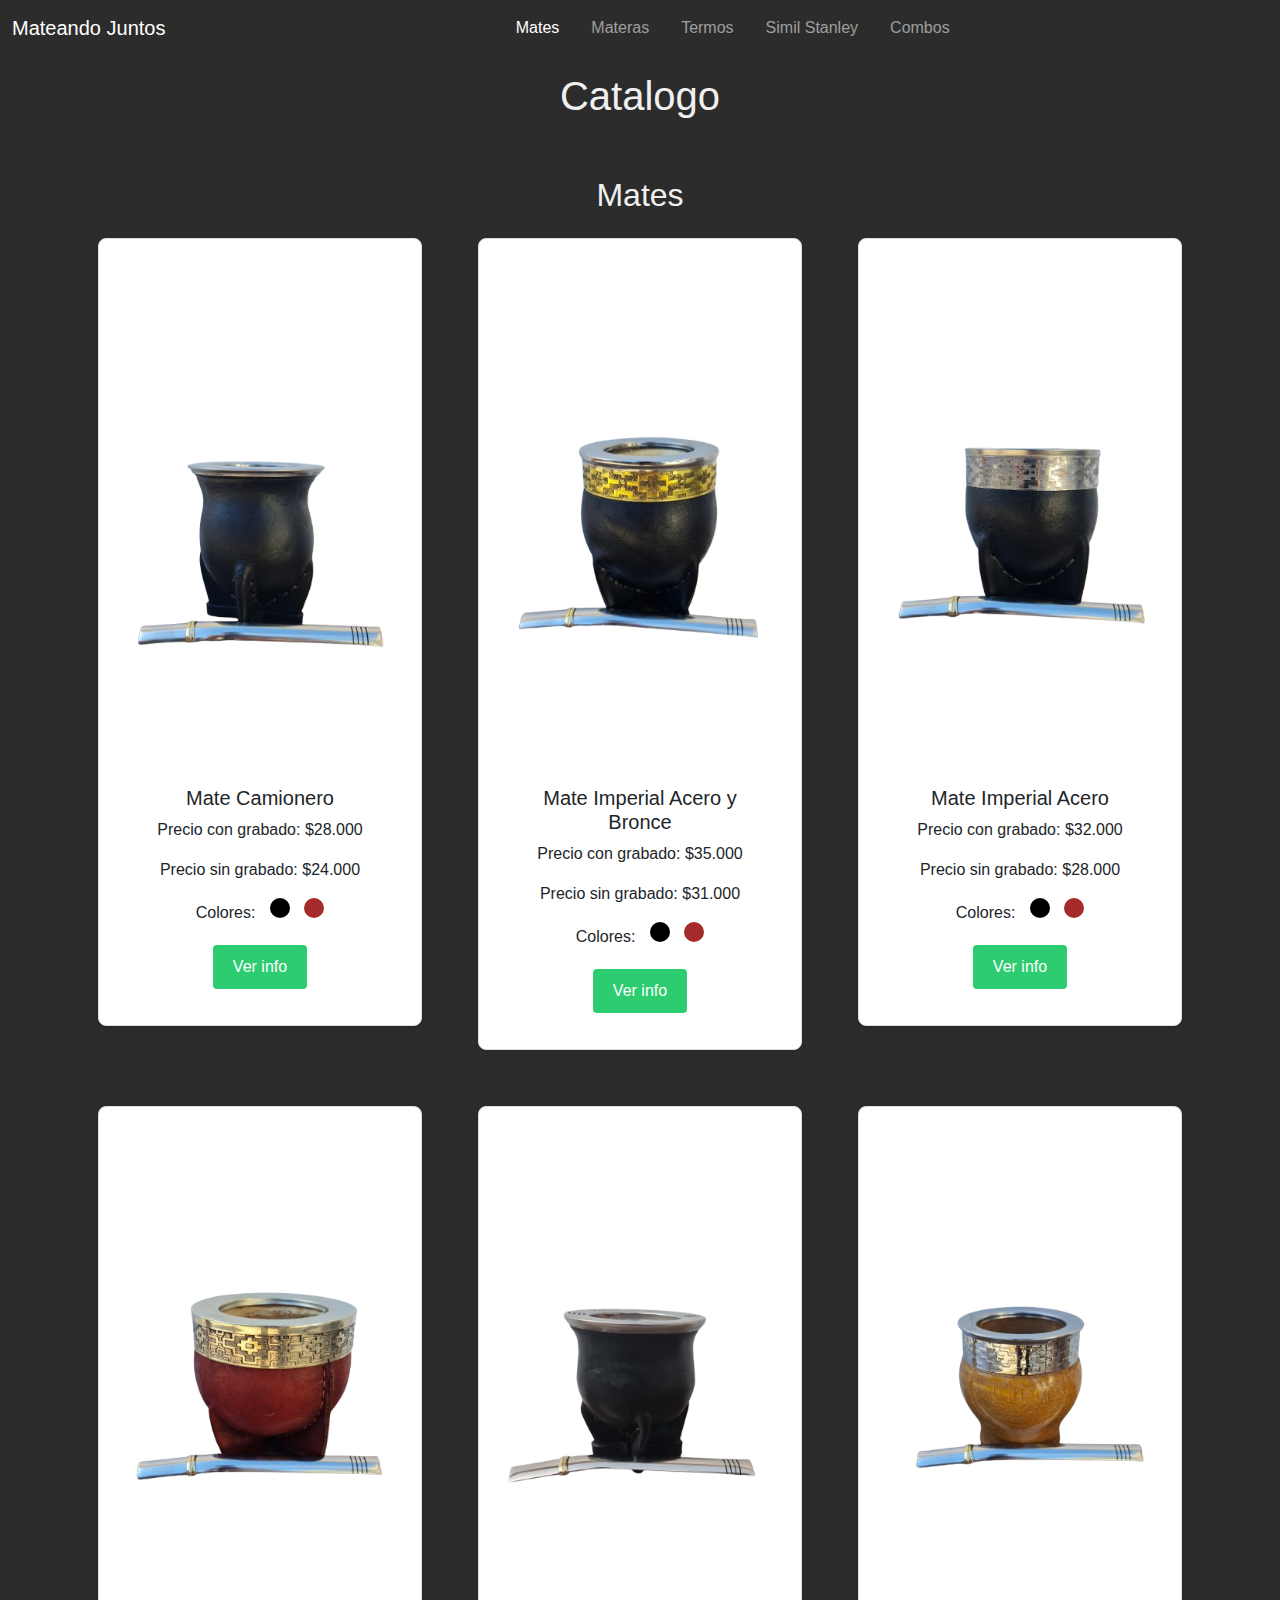
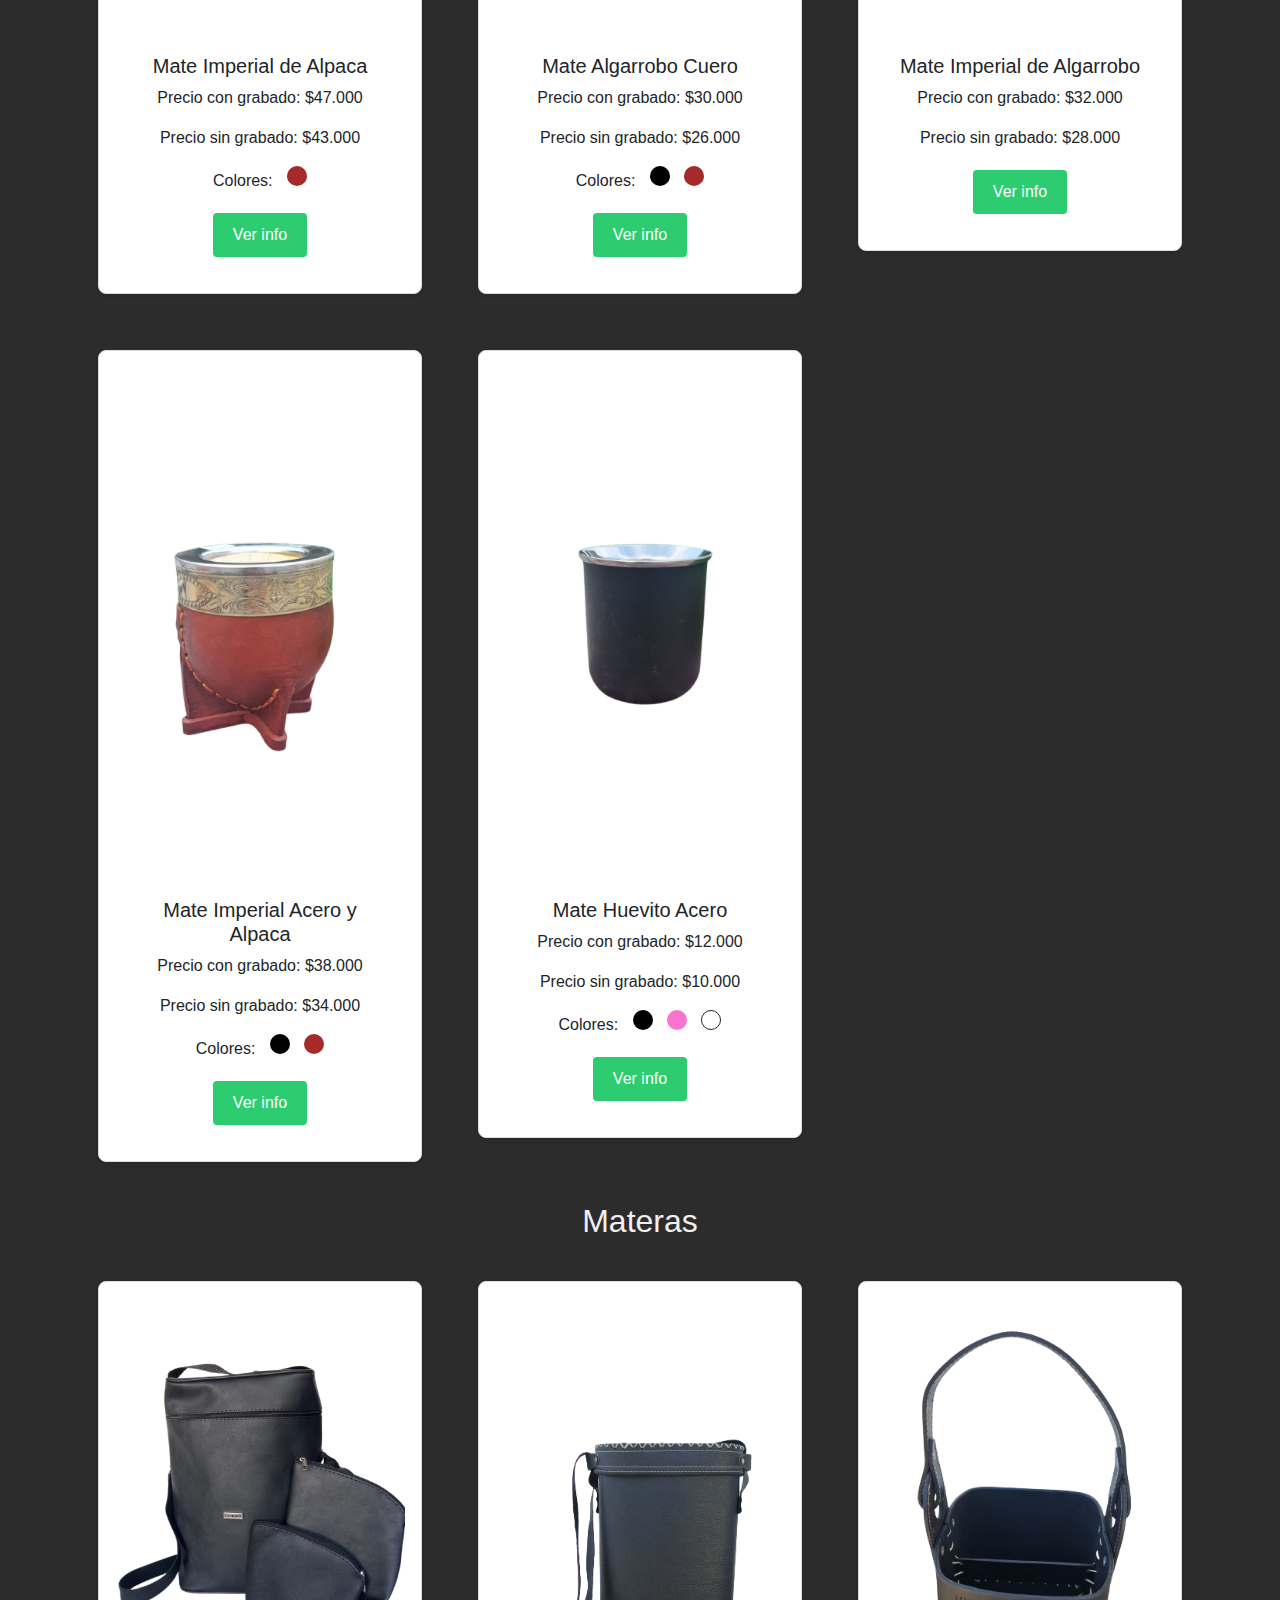
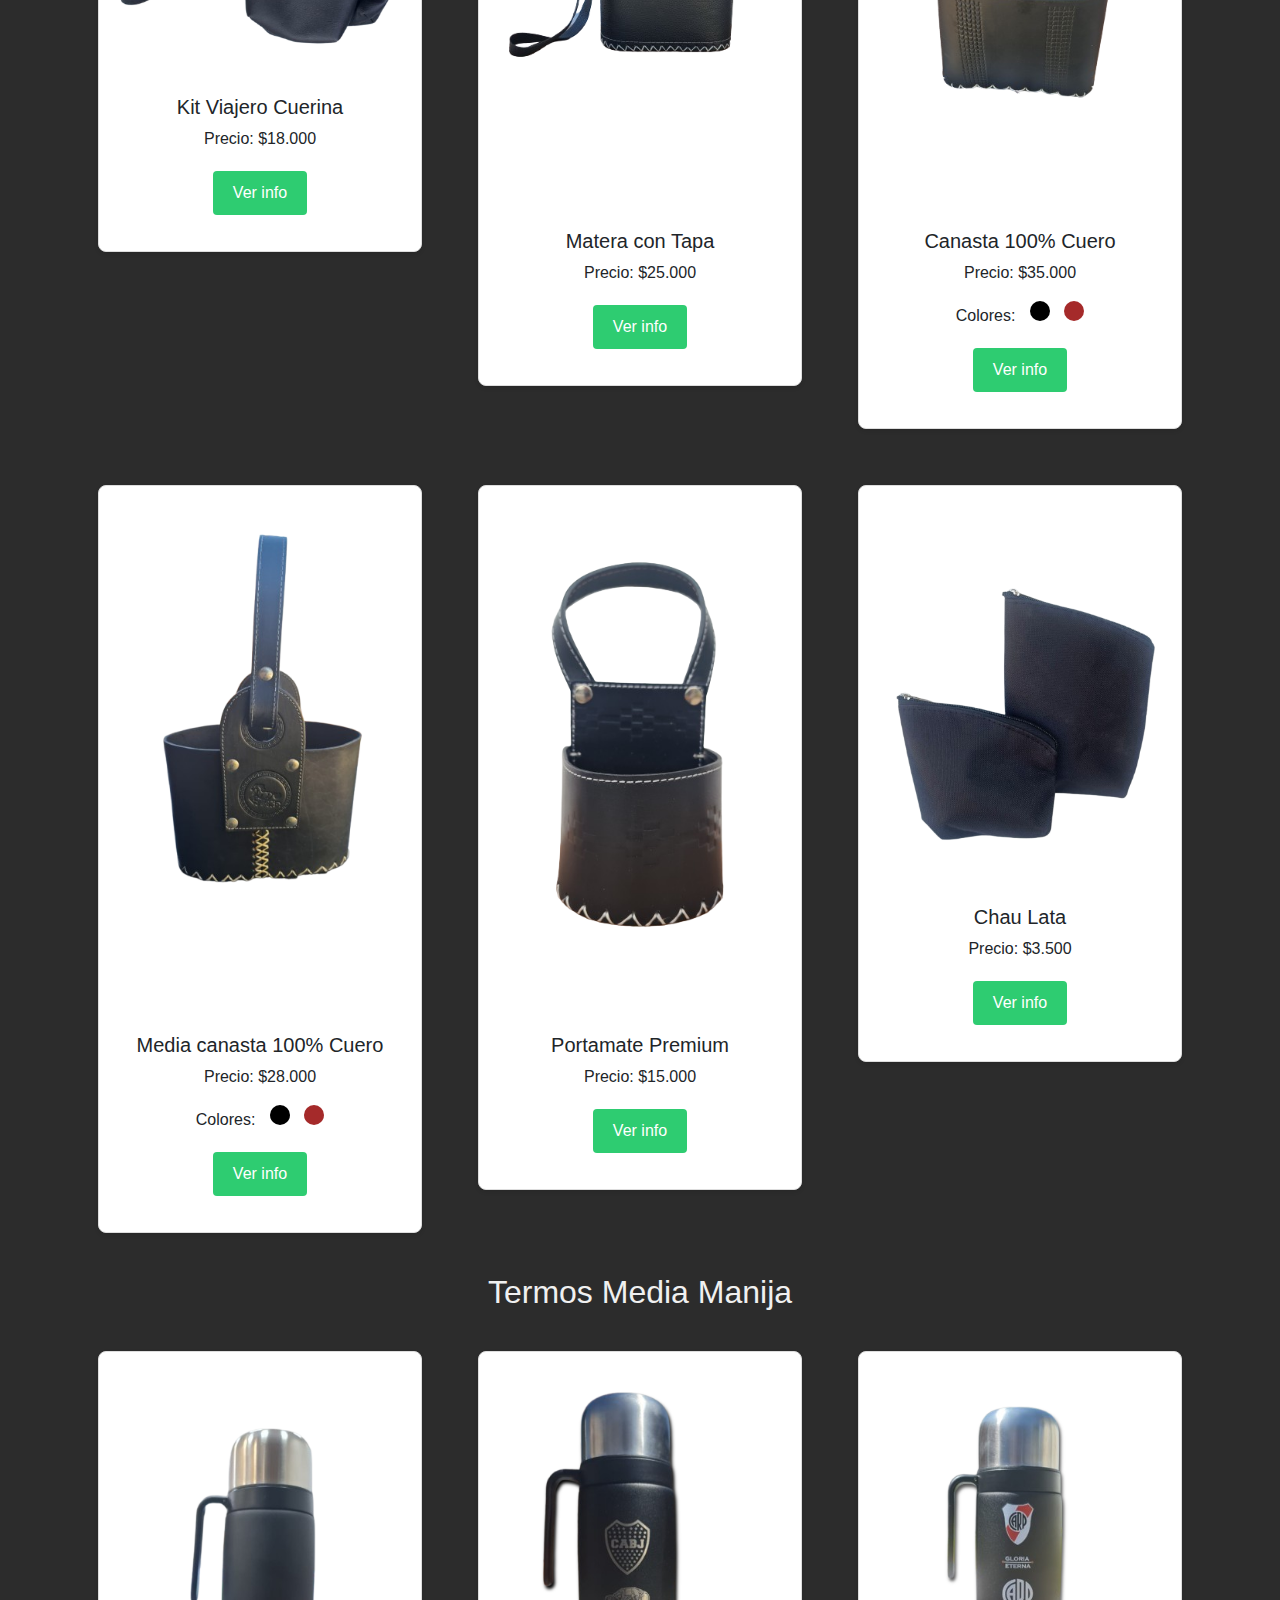
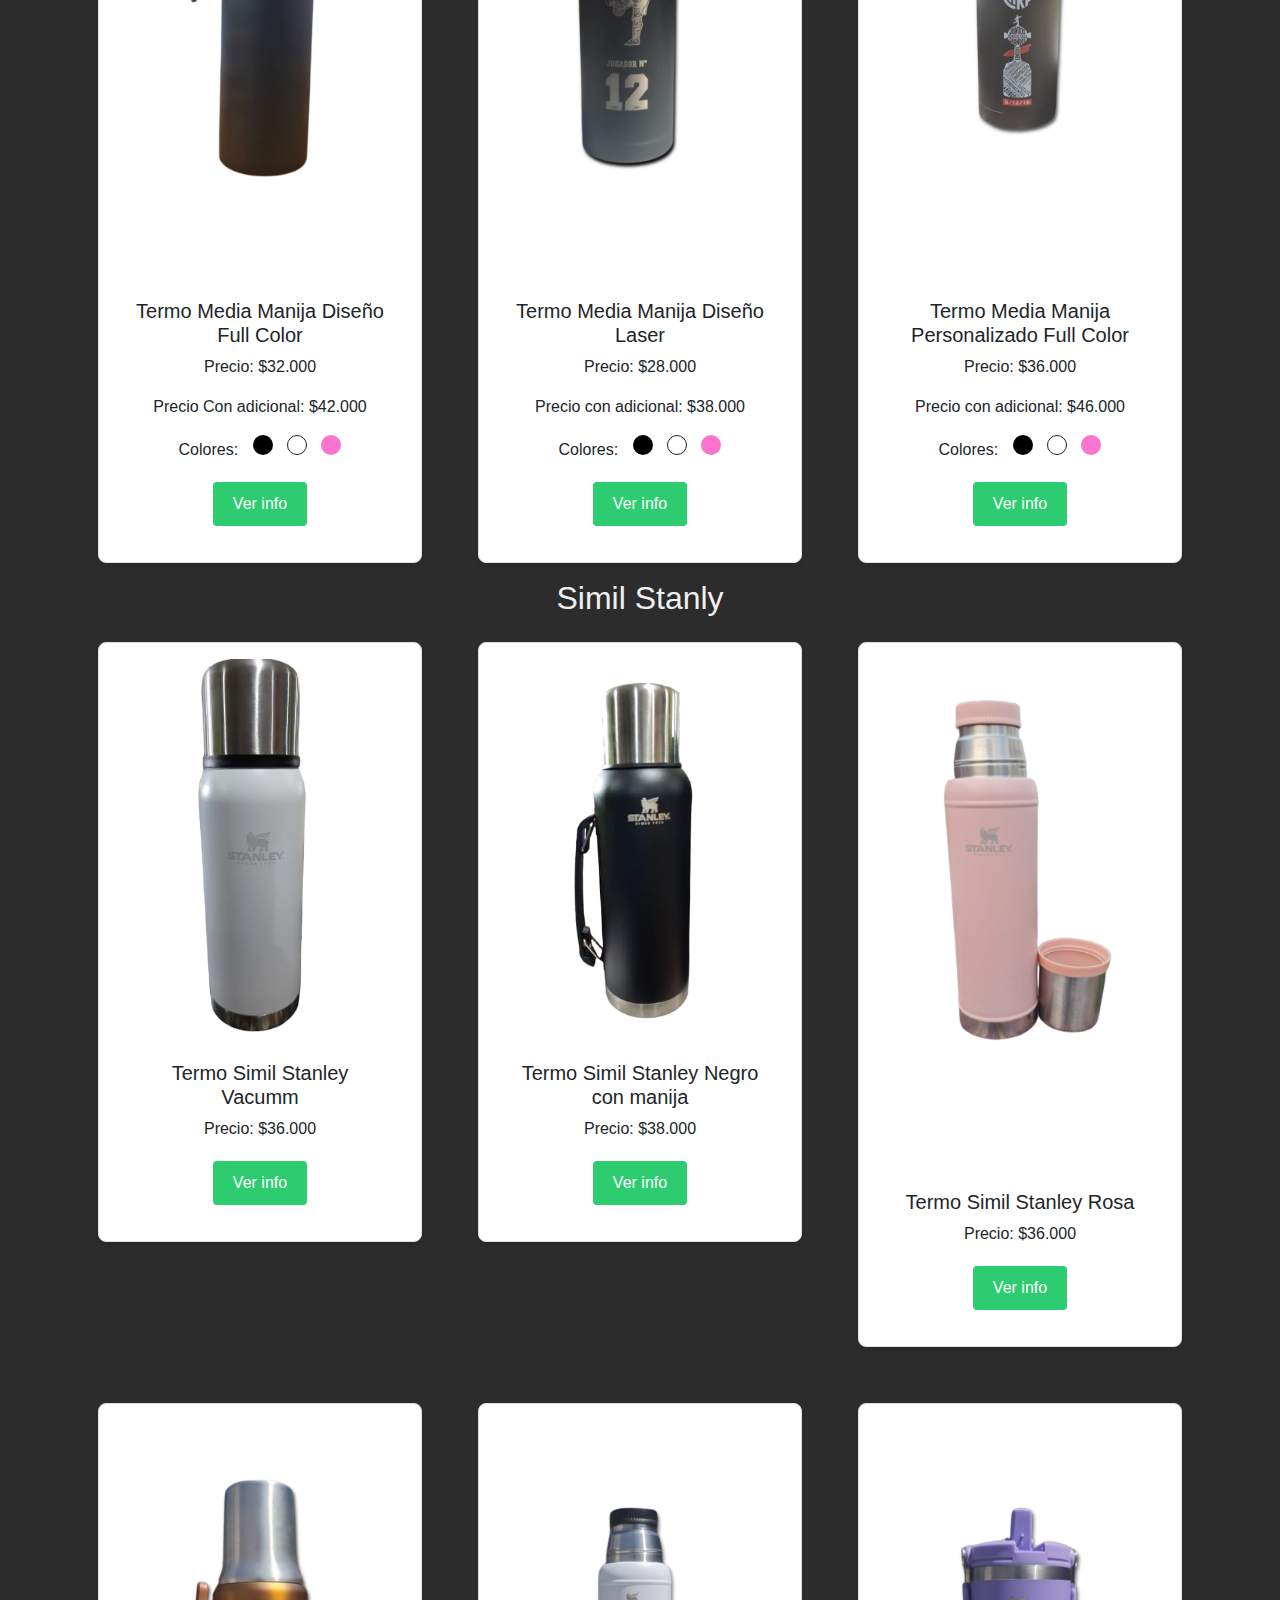
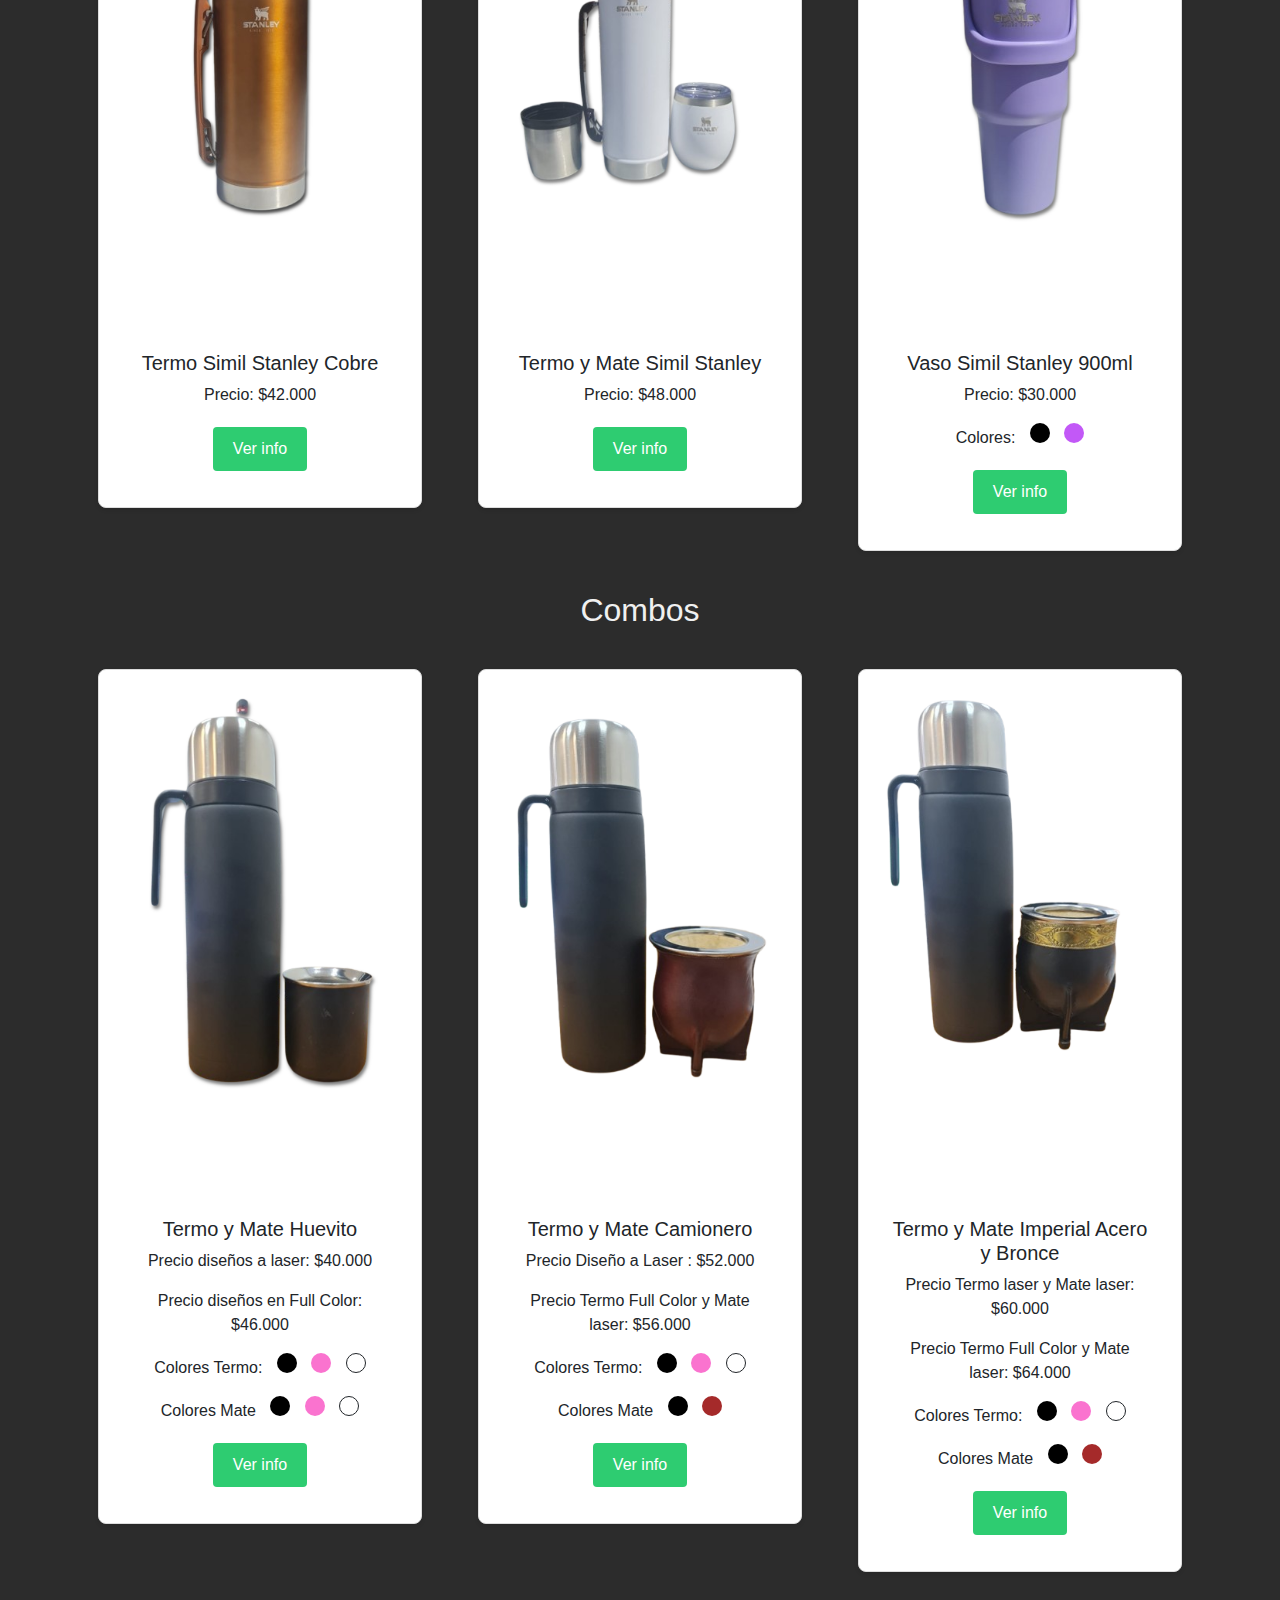
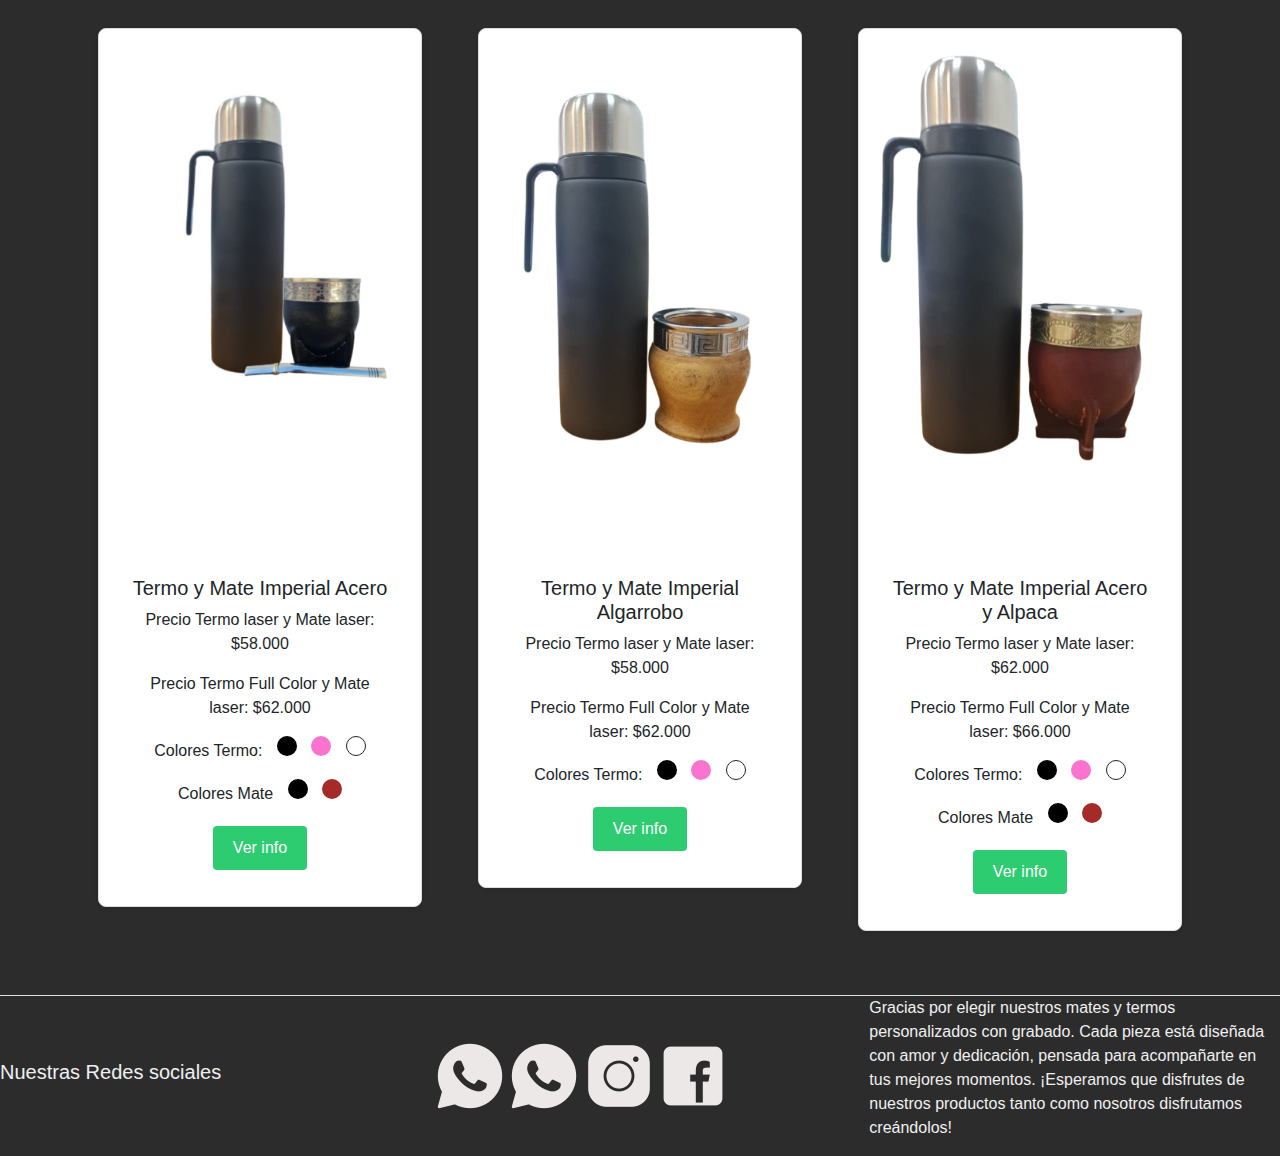
<file: index.html>
<!DOCTYPE html>
<html lang="en">
  <head>
    <meta charset="UTF-8" />
    <meta name="viewport" content="width=device-width, initial-scale=1.0" />
    <link
      href="https://cdn.jsdelivr.net/npm/bootstrap@5.3.3/dist/css/bootstrap.min.css"
      rel="stylesheet"
      integrity="sha384-QWTKZyjpPEjISv5WaRU9OFeRpok6YctnYmDr5pNlyT2bRjXh0JMhjY6hW+ALEwIH"
      crossorigin="anonymous"
    />
    <link rel="stylesheet" href="index.css">
    <title>Mateando Juntos</title>
  </head>
  <body>
    <header>
        <nav class="navbar navbar-expand-lg " data-bs-theme="dark">
            <div class="container-fluid ">
              <a class="navbar-brand" href="#">Mateando Juntos</a>
              <button class="navbar-toggler" type="button" data-bs-toggle="collapse" data-bs-target="#navbarNav" aria-controls="navbarNav" aria-expanded="false" aria-label="Toggle navigation">
                <span class="navbar-toggler-icon"></span>
              </button>
              <div class="collapse navbar-collapse justify-content-center " id="navbarNav">
                <ul class="navbar-nav">
                  <li class="nav-item">
                    <a class="ms-3 nav-link active" aria-current="page" href="#mates">Mates</a>
                  </li>
                  <li class="nav-item">
                    <a class=" ms-3 nav-link" href="#materas">Materas</a>
                  </li>
                  <li class="nav-item">
                    <a class="ms-3 nav-link" href="#termos">Termos</a>
                  </li>
                  <li class="nav-item"></li>
                    <a class=" ms-3 nav-link" href="#simil">Simil Stanley</a>
                  </li>
                  <li class="nav-item"></li>
                    <a class="ms-3 nav-link" href="#combos">Combos</a>
                  </li>
                </ul>
              </div>
            </div>
          </nav>
    </header>
    <main>
        <div class="container">
            <div class="row">
              <div class="col text-center mt-3">
                <h1>Catalogo</h1>
              </div>
            </div>
            <div>
              <div class="text-center mt-5">
                  <h2 id="mates">Mates</h2>
              </div>
            </div>
            <div class="row row-cols-1 row-cols-md-3 g-4 text-center">
              <div class="col">
                <div class="card">
                  <img src="img/camionero.png" class="card-img-top" alt="..." />
                  <div class="card-body">
                    <h5 class="card-title">Mate Camionero</h5>
                    <p class="card-text">
                      Precio con grabado: $28.000
                    </p>
                    <p class="card-text">  Precio sin grabado: $24.000</p>
                    <p>Colores:
                        <span class="circle black-circle"></span>
                        <span class="circle brown-circle"></span>
                    </p>
                    <button><a href="pages/matecamionero.html">Ver info</a></button>
                  </div>
                </div>
              </div>
              <div class="col">
                <div class="card">
                  <img src="img/broncenegro.png" class="card-img-top" alt="..." />
                  <div class="card-body">
                    <h5 class="card-title">Mate Imperial Acero y Bronce</h5>
                    <p class="card-text">Precio con grabado: $35.000</p>
                    <p class="card-text">Precio sin grabado: $31.000</p>
                    <p>Colores:
                        <span class="circle black-circle"></span>
                        <span class="circle brown-circle"></span>
                    </p>
                    <button><a href="pages/mateaceroybronce.html">Ver info</a></button>
                  </div>
                </div>
              </div>
              <div class="col">
                <div class="card">
                  <img src="img/imperialacero.png" class="card-img-top" alt="..." />
                  <div class="card-body">
                    <h5 class="card-title">Mate Imperial Acero</h5>
                    <p class="card-text">Precio con grabado: $32.000</p>
                    <p class="card-text">Precio sin grabado: $28.000</p>
                    <p>Colores:
                        <span class="circle black-circle"></span>
                        <span class="circle brown-circle"></span>
                    </p>
                    <button><a href="pages/mateimpacero.html">Ver info</a></button>
                  </div>
                </div>
              </div>
              <div class="col">
                <div class="card">
                  <img src="img/imperialalpaca.png" class="card-img-top" alt="..." />
                  <div class="card-body">
                    <h5 class="card-title">Mate Imperial de Alpaca</h5>
                    <p class="card-text">Precio con grabado: $47.000</p>
                    <p class="card-text">Precio sin grabado: $43.000</p>
                    <p>Colores:
                        <span class="circle brown-circle"></span>
                    </p>
                    <button><a href="pages/mateimpalpaca.html">Ver info</a></button>
                  </div>
                </div>
              </div>
              <div class="col">
                <div class="card">
                  <img src="img/algarrobocuero.png" class="card-img-top" alt="..." />
                  <div class="card-body">
                    <h5 class="card-title">Mate Algarrobo Cuero</h5>
                    <p class="card-text">Precio con grabado: $30.000</p>
                    <p class="card-text">Precio sin grabado: $26.000</p>
                    <p>Colores:
                        <span class="circle black-circle"></span>
                        <span class="circle brown-circle"></span>
                    </p>
                    <button><a href="pages/matealgarrobocuero.html">Ver info</a></button>
                  </div>
                </div>
              </div>
              <div class="col">
                <div class="card">
                  <img src="img/algarrobo.png" class="card-img-top" alt="..." />
                  <div class="card-body">
                    <h5 class="card-title">Mate Imperial de Algarrobo</h5>
                    <p class="card-text">Precio con grabado: $32.000</p>
                    <p class="card-text">Precio sin grabado: $28.000</p>
                    <button><a href="pages/matealgarrobo.html">Ver info</a></button>
                  </div>
                </div>
              </div>
            <div class="col">
                <div class="card">
                  <img src="img/aceroyalpaca.png" class="card-img-top" alt="..." />
                  <div class="card-body">
                    <h5 class="card-title">Mate Imperial Acero y Alpaca</h5>
                    <p class="card-text">Precio con grabado: $38.000</p>
                    <p class="card-text">Precio sin grabado: $34.000</p>
                    <p>Colores:
                        <span class="circle black-circle"></span>
                        <span class="circle brown-circle"></span>
                    </p>
                    <button><a href="pages/mateimpaceroyalpaca.html">Ver info</a></button>
                  </div>
                </div>
              </div>
              <div class="col">
                <div class="card">
                  <img src="img/huevito.png" class="card-img-top" alt="..." />
                  <div class="card-body">
                    <h5 class="card-title">Mate Huevito Acero</h5>
                    <p class="card-text">Precio con grabado: $12.000</p>
                    <p class="card-text">Precio sin grabado: $10.000</p>
                    <p>Colores:
                        <span class="circle black-circle"></span>
                        <span class="circle pink-circle"></span>
                        <span class="circle white-circle"></span>
                    </p>
                    <button><a href="pages/matehuevito.html">Ver info</a></button>
                  </div>
                </div>
              </div>
            </div>

            <div>
              <div class="text-center">
                  <h2 id="materas" class="my-4">
                      Materas
                  </h2>
              </div>
            </div>
            <div class="row row-cols-1 row-cols-md-3 g-4 text-center">
              <div class="col">
                <div class="card">
                  <img src="img/kit_viajero_cuerina.png" class="card-img-top" alt="..." />
                  <div class="card-body">
                    <h5 class="card-title">Kit Viajero Cuerina</h5>
                    <p class="card-text">
                      Precio: $18.000
                    </p>
                    <button><a href="pages/kitviajero.html">Ver info</a></button>
                  </div>
                </div>
              </div>
              <div class="col">
                <div class="card">
                  <img src="img/materatapa.png" class="card-img-top" alt="..." />
                  <div class="card-body">
                    <h5 class="card-title">Matera con Tapa</h5>
                    <p class="card-text">
                      Precio: $25.000
                    </p>
                    <button><a href="pages/materacontapa.html">Ver info</a></button>
                  </div>
                </div>
              </div>
              <div class="col">
                <div class="card">
                  <img src="img/mediamatera.png" class="card-img-top" alt="..." />
                  <div class="card-body">
                    <h5 class="card-title">Canasta 100% Cuero </h5>
                    <p class="card-text">
                      Precio: $35.000
                    </p>
                    <p>Colores:
                        <span class="circle black-circle"></span>
                        <span class="circle brown-circle"></span>
                    </p>
                    <button><a href="pages/canastacuero.html">Ver info</a></button>
                  </div>
                </div>
              </div>
              <div class="col">
                  <div class="card">
                    <img src="img/madiamatera1.png" class="card-img-top" alt="..." />
                    <div class="card-body">
                      <h5 class="card-title"> Media canasta 100% Cuero </h5>
                      <p class="card-text">
                        Precio: $28.000
                      </p>
                      <p>Colores:
                        <span class="circle black-circle"></span>
                        <span class="circle brown-circle"></span>
                    </p>
                      <button><a href="pages/mediacanasta.html">Ver info</a></button>
                    </div>
                  </div>
                </div>
                <div class="col">
                  <div class="card">
                    <img src="img/materapalanca.png" class="card-img-top" alt="..." />
                    <div class="card-body">
                      <h5 class="card-title">Portamate Premium</h5>
                      <p class="card-text">
                        Precio: $15.000
                      </p>
                      <button><a href="pages/portamate.html">Ver info</a></button>
                    </div>
                  </div>
                </div>
                <div class="col">
                    <div class="card">
                      <img src="img/chaulata.png" class="card-img-top" alt="..." />
                      <div class="card-body">
                        <h5 class="card-title">Chau Lata</h5>
                        <p class="card-text">
                          Precio: $3.500
                        </p>
                        <button><a href="pages/chaulata.html">Ver info</a></button>
                      </div>
                    </div>
                  </div>
            </div>
            <div>
              <div class="text-center">
                  <h2 id="termos" class="my-4">Termos Media Manija</h2>
              </div>
            </div>
            <div class="row row-cols-1 row-cols-md-3 g-4 text-center">
              <div class="col">
                <div class="card">
                  <img src="img/termo_negro.png" class="card-img-top" alt="...">
                  <div class="card-body">
                    <h5 class="card-title">Termo Media Manija Diseño Full Color</h5>
                    <p class="card-text">Precio: $32.000</p>
                    <p class="card-text">Precio Con adicional: $42.000</p>
                    <p>Colores:
                        <span class="circle black-circle"></span>
                        <span class="circle white-circle"></span>
                        <span class="circle pink-circle"></span>
                    </p>
                    <button><a href="pages/termomediamanijafcolor.html">Ver info</a></button>
                  </div>
                </div>
              </div>
              <div class="col">
                  <div class="card">
                    <img src="img/termo_laser2.png" class="card-img-top" alt="...">
                    <div class="card-body">
                      <h5 class="card-title">Termo Media Manija Diseño Laser</h5>
                      <p class="card-text">Precio: $28.000</p>
                      <p class="card-text">Precio con adicional: $38.000</p>
                      <p>Colores:
                        <span class="circle black-circle"></span>
                        <span class="circle white-circle"></span>
                        <span class="circle pink-circle"></span>
                    </p>
                      <button><a href="pages/termomediamanijalaser.html">Ver info</a></button>
                    </div>
                  </div>
                </div>
              <div class="col">
                <div class="card">
                  <img src="img/termocolor.png" class="card-img-top" alt="...">
                  <div class="card-body">
                    <h5 class="card-title">Termo Media Manija Personalizado Full Color</h5>
                    <p class="card-text">Precio: $36.000</p>
                    <p class="card-text">Precio con adicional: $46.000</p>
                    <p>Colores:
                        <span class="circle black-circle"></span>
                        <span class="circle white-circle"></span>
                        <span class="circle pink-circle"></span>
                    </p>
                    <button><a href="pages/termopersonalizado.html">Ver info</a></button>
                  </div>
              </div>
          </div>
      </div>
            <div>
              <div class="text-center">
                  <h2 id="simil">Simil Stanly</h2>
              </div>
            </div>
            <div class="row row-cols-1 row-cols-md-3 g-4 text-center">
              <div class="col">
                <div class="card">
                  <img src="img/termostanleyblancovacumm.jpg" class="card-img-top" alt="...">
                  <div class="card-body">
                    <h5 class="card-title">Termo Simil Stanley Vacumm</h5>
                    <p class="card-text">
                      Precio: $36.000
                    </p>
                    <button><a href="pages/termovacumm.html">Ver info</a></button>
                  </div>
                </div>
              </div>
              <div class="col">
                  <div class="card">
                    <img src="img/termostanleynegro.jpg" class="card-img-top" alt="...">
                    <div class="card-body">
                      <h5 class="card-title">Termo Simil Stanley Negro con manija</h5>
                      <p class="card-text">
                        Precio: $38.000
                      </p>
                      <button><a href="pages/termostanelynegro.html">Ver info</a></button>
                    </div>
                  </div>
                </div>
              <div class="col">
                <div class="card">
                  <img src="img/termo_rosa.png" class="card-img-top" alt="...">
                  <div class="card-body">
                    <h5 class="card-title">Termo Simil Stanley Rosa</h5>
                    <p class="card-text">
                      Precio: $36.000
                    </p>
                    <button><a href="pages/termostanleyrosa.html">Ver info</a></button>
                  </div>
                </div>
              </div>
              <div class="col">
                <div class="card">
                  <img src="img/termocobre.png" class="card-img-top" alt="...">
                  <div class="card-body">
                    <h5 class="card-title">Termo Simil Stanley Cobre</h5>
                    <p class="card-text">
                      Precio: $42.000
                    </p>
                    <button><a href="pages/termocobre.html">Ver info</a></button>
                  </div>
                </div>
              </div>
              <div class="col">
                  <div class="card">
                    <img src="img/combostanley.png" class="card-img-top" alt="...">
                    <div class="card-body">
                      <h5 class="card-title">Termo y Mate Simil Stanley</h5>
                      <p class="card-text">
                        Precio: $48.000
                      </p>
                      <button><a href="pages/termoymatestanley.html">Ver info</a></button>
                    </div>
                  </div>
                </div>
              <div class="col">
                <div class="card">
                  <img src="img/vaso9001.png" class="card-img-top" alt="...">
                  <div class="card-body">
                    <h5 class="card-title">Vaso Simil Stanley 900ml</h5>
                    <p class="card-text">
                      Precio: $30.000
                    </p>
                    <p>Colores:
                        <span class="circle black-circle"></span>
                        <span class="circle violet-circle"></span>
                    </p>
                    <button><a href="pages/vasostanley.html">Ver info</a></button>
                  </div>
                </div>
              </div>
            </div>
            <div>
              <div class="text-center">
                  <h2 id="combos" class="my-4">Combos</h2>
              </div>
            </div>
            <div class="row row-cols-1 row-cols-md-3 g-4 text-center">
              <div class="col">
                <div class="card">
                  <img src="img/combotermohuevito.png" class="card-img-top" alt="...">
                  <div class="card-body">
                    <h5 class="card-title">Termo y Mate Huevito</h5>
                    <p class="card-text">Precio diseños a laser: $40.000</p>
                    <p class="card-text">Precio diseños en Full Color: $46.000</p>
                    <p>Colores Termo:
                        <span class="circle black-circle"></span>
                        <span class="circle pink-circle"></span>
                        <span class="circle white-circle"></span>
                    </p>
                    <p>Colores Mate
                        <span class="circle black-circle"></span>
                        <span class="circle pink-circle"></span>
                        <span class="circle white-circle"></span>
                    </p>
                    <button><a href="pages/combohuevito.html">Ver info</a></button>
                  </div>
                </div>
              </div>
              <div class="col">
                  <div class="card">
                    <img src="img/combotermocamioneromarron.png" class="card-img-top" alt="...">
                    <div class="card-body">
                      <h5 class="card-title">Termo y Mate Camionero</h5>
                      <p class="card-text">Precio Diseño a Laser : $52.000</p>
                      <p class="card-text">Precio Termo Full Color y Mate laser: $56.000</p>
                      <p>Colores Termo:
                        <span class="circle black-circle"></span>
                        <span class="circle pink-circle"></span>
                        <span class="circle white-circle"></span>
                    </p>
                    <p>Colores Mate
                        <span class="circle black-circle"></span>
                        <span class="circle brown-circle"></span>
                    </p>
                      <button><a href="pages/combocamionero.html">Ver info</a></button>
                    </div>
                  </div>
                </div>
              <div class="col">
                <div class="card">
                  <img src="img/combotermobroncenegro.png" class="card-img-top" alt="...">
                  <div class="card-body">
                    <h5 class="card-title">Termo y Mate Imperial Acero y Bronce</h5>
                    <p class="card-text">Precio Termo laser y Mate laser: $60.000<p>
                    <p class="card-text">Precio Termo Full Color y Mate laser: $64.000</p>
                    <p>Colores Termo:
                        <span class="circle black-circle"></span>
                        <span class="circle pink-circle"></span>
                        <span class="circle white-circle"></span>
                    </p>
                    <p>Colores Mate
                        <span class="circle black-circle"></span>
                        <span class="circle brown-circle"></span>
                    </p>
                    <button><a href="pages/comboaceroybronce.html">Ver info</a></button>
                  </div>
                </div>
              </div>
              <div class="col">
                <div class="card">
                  <img src="img/combotermoimperialacero.png" class="card-img-top" alt="...">
                  <div class="card-body">
                    <h5 class="card-title">Termo y Mate Imperial Acero</h5>
                    <p class="card-text">Precio Termo laser y Mate laser: $58.000</p>
                    <p class="card-text">Precio Termo Full Color y Mate laser: $62.000</p>
                    <p>Colores Termo:
                        <span class="circle black-circle"></span>
                        <span class="circle pink-circle"></span>
                        <span class="circle white-circle"></span>
                    </p>
                    <p>Colores Mate
                        <span class="circle black-circle"></span>
                        <span class="circle brown-circle"></span>
                    </p>
                    <button><a href="pages/comboimpacero.html">Ver info</a></button>
                  </div>
                </div>
              </div>
              <div class="col">
                  <div class="card">
                    <img src="img/combotermoalgarrobo.png" class="card-img-top" alt="...">
                    <div class="card-body">
                      <h5 class="card-title">Termo y Mate Imperial Algarrobo</h5>
                      <p class="card-text">Precio Termo laser y Mate laser: $58.000</p>
                      <p class="card-text">Precio Termo Full Color y Mate laser: $62.000</p>
                      <p>Colores Termo:
                        <span class="circle black-circle"></span>
                        <span class="circle pink-circle"></span>
                        <span class="circle white-circle"></span>
                    </p>
                      <button><a href="pages/comboalgarrobo.html">Ver info</a></button>
                    </div>
                  </div>
                </div>
              <div class="col">
                <div class="card">
                  <img src="img/combotermoalpaca.png" class="card-img-top" alt="...">
                  <div class="card-body">
                    <h5 class="card-title">Termo y Mate Imperial Acero y Alpaca</h5>
                    <p class="card-text">Precio Termo laser y Mate laser: $62.000</p>
                    <p class="card-text">Precio Termo Full Color y Mate laser: $66.000</p>
                    <p>Colores Termo:
                        <span class="circle black-circle"></span>
                        <span class="circle pink-circle"></span>
                        <span class="circle white-circle"></span>
                    </p>
                    <p>Colores Mate
                        <span class="circle black-circle"></span>
                        <span class="circle brown-circle"></span>
                    </p>
                    <button><a href="pages/comboimpaceroyalpaca.html">Ver info</a></button>
                  </div>
                </div>
              </div>
            </div>
          </div>
          </div>
    </main>
    <footer>
        <div class="row mt-5 border-top justify-content-around align-items-center">
          <div class="col-md-4">
              <h5>Nuestras Redes sociales</h5>
          </div>
          <div class="col-md-4">
            <a href="https://wa.me/5491121566591"><img src="img/whatsapp.png" alt="whatsapp"></a>
            <a href="https://wa.me/5491150058287"><img src="img/whatsapp.png" alt="whatsapp"></a>
            <a href="https://www.instagram.com/mateandojuntos.nm/profilecard/?igsh=MTd2Y3M1ODA1amdyZw== "><img src="img/instagram (2).png" alt=""></a>
            <a href="https://www.facebook.com/profile.php?id=61562740425797"><img src="../img/facebook.png" alt=""></a>
          </div>
          <div class="col-md-4">
              <p>Gracias por elegir nuestros mates y termos personalizados con grabado. Cada pieza está diseñada con amor y dedicación, pensada para acompañarte en tus mejores momentos. ¡Esperamos que disfrutes de nuestros productos tanto como nosotros disfrutamos creándolos!
              </p>
          </div>
      </div>
      </footer>
    <script
      src="https://cdn.jsdelivr.net/npm/bootstrap@5.3.3/dist/js/bootstrap.bundle.min.js"
      integrity="sha384-YvpcrYf0tY3lHB60NNkmXc5s9fDVZLESaAA55NDzOxhy9GkcIdslK1eN7N6jIeHz"
      crossorigin="anonymous"
    ></script>
  </body>
</html>
</file>
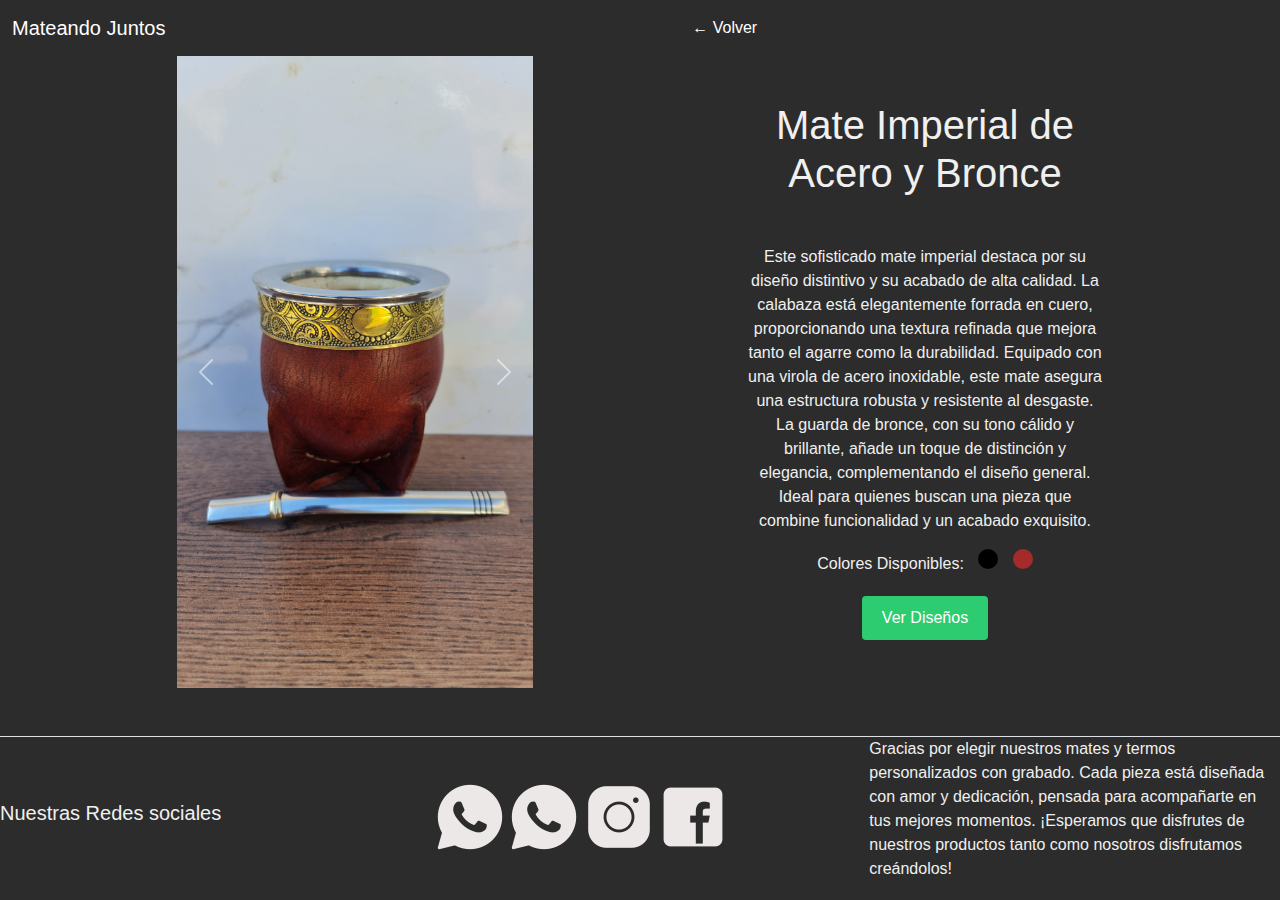
<file: pages/mateaceroybronce.html>
<!DOCTYPE html>
<html lang="en">
<head>
    <meta charset="UTF-8">
    <meta name="viewport" content="width=device-width, initial-scale=1.0">
    <link href="https://cdn.jsdelivr.net/npm/bootstrap@5.3.3/dist/css/bootstrap.min.css" rel="stylesheet" integrity="sha384-QWTKZyjpPEjISv5WaRU9OFeRpok6YctnYmDr5pNlyT2bRjXh0JMhjY6hW+ALEwIH" crossorigin="anonymous">
    <link rel="stylesheet" href="../index.css">
    <title>Mate Camionero</title>
</head>
<body>
    <header>
      <nav class="navbar navbar-expand-lg " data-bs-theme="dark">
        <div class="container-fluid ">
          <a class="navbar-brand" href="#">Mateando Juntos</a>
          <button class="navbar-toggler" type="button" data-bs-toggle="collapse" data-bs-target="#navbarNav" aria-controls="navbarNav" aria-expanded="false" aria-label="Toggle navigation">
            <span class="navbar-toggler-icon"></span>
          </button>
          <div class="collapse navbar-collapse justify-content-center " id="navbarNav">
            <a href="../index.html"><span class="arrow">&larr;</span> Volver</a>
          </div>
        </div>
      </nav>
    </header>
    <body>
        <div class="container">
            <div class="row justify-content-around align-items-center">
                <div class="col-md-4">
                    <div id="carouselExample" class="carousel slide">
                        <div class="carousel-inner">
                          <div class="carousel-item active">
                            <img src="../img/broncemarron.jpg" class="d-block w-100" alt="...">
                          </div>
                          <div class="carousel-item">
                            <img src="../img/broncenegro2.jpg" class="d-block w-100" alt="...">
                          </div>
                          <div class="carousel-item">
                            <img src="../img/bronceyacerox3.jpg" class="d-block w-100" alt="...">
                          </div>
                        </div>
                        <button class="carousel-control-prev" type="button" data-bs-target="#carouselExample" data-bs-slide="prev">
                          <span class="carousel-control-prev-icon" aria-hidden="true"></span>
                          <span class="visually-hidden">Previous</span>
                        </button>
                        <button class="carousel-control-next" type="button" data-bs-target="#carouselExample" data-bs-slide="next">
                          <span class="carousel-control-next-icon" aria-hidden="true"></span>
                          <span class="visually-hidden">Next</span>
                        </button>
                      </div> 
                </div>
                <div class="col-md-4 text-center">
                    <h1 class="mb-5">Mate Imperial de Acero y Bronce</h1>
                    <p>Este sofisticado mate imperial destaca por su diseño distintivo y su acabado de alta calidad. La calabaza está elegantemente forrada en cuero, proporcionando una textura refinada que mejora tanto el agarre como la durabilidad. Equipado con una virola de acero inoxidable, este mate asegura una estructura robusta y resistente al desgaste. La guarda de bronce, con su tono cálido y brillante, añade un toque de distinción y elegancia, complementando el diseño general. Ideal para quienes buscan una pieza que combine funcionalidad y un acabado exquisito.</p>
                    <p>Colores Disponibles:
                      <span class="circle black-circle"></span>
                      <span class="circle brown-circle"></span>
                    </p>
                    <button><a href="https://www.flickr.com/photos/201317876@N04/albums/" target="_blank">Ver Diseños</a></button>
                </div>
            </div>
        </div>
        <script src="https://cdn.jsdelivr.net/npm/bootstrap@5.3.3/dist/js/bootstrap.bundle.min.js" integrity="sha384-YvpcrYf0tY3lHB60NNkmXc5s9fDVZLESaAA55NDzOxhy9GkcIdslK1eN7N6jIeHz" crossorigin="anonymous"></script>
    </body>
    <footer>
      <div class="row mt-5 border-top justify-content-around align-items-center">
        <div class="col-md-4">
            <h5>Nuestras Redes sociales</h5>
        </div>
        <div class="col-md-4">
          <a href="https://wa.me/5491121566591"><img src="../img/whatsapp.png" alt="whatsapp"></a>
          <a href="https://wa.me/5491150058287"><img src="../img/whatsapp.png" alt="whatsapp"></a>
          <a href="https://www.instagram.com/mateandojuntos.nm/profilecard/?igsh=MTd2Y3M1ODA1amdyZw== "><img src="../img/instagram (2).png" alt=""></a>
          <a href="https://www.facebook.com/profile.php?id=61562740425797"><img src="../img/facebook.png" alt=""></a>
        </div>
        <div class="col-md-4">
            <p>Gracias por elegir nuestros mates y termos personalizados con grabado. Cada pieza está diseñada con amor y dedicación, pensada para acompañarte en tus mejores momentos. ¡Esperamos que disfrutes de nuestros productos tanto como nosotros disfrutamos creándolos!
            </p>
        </div>
    </div>
    </footer>
</body>
</html>
</file>
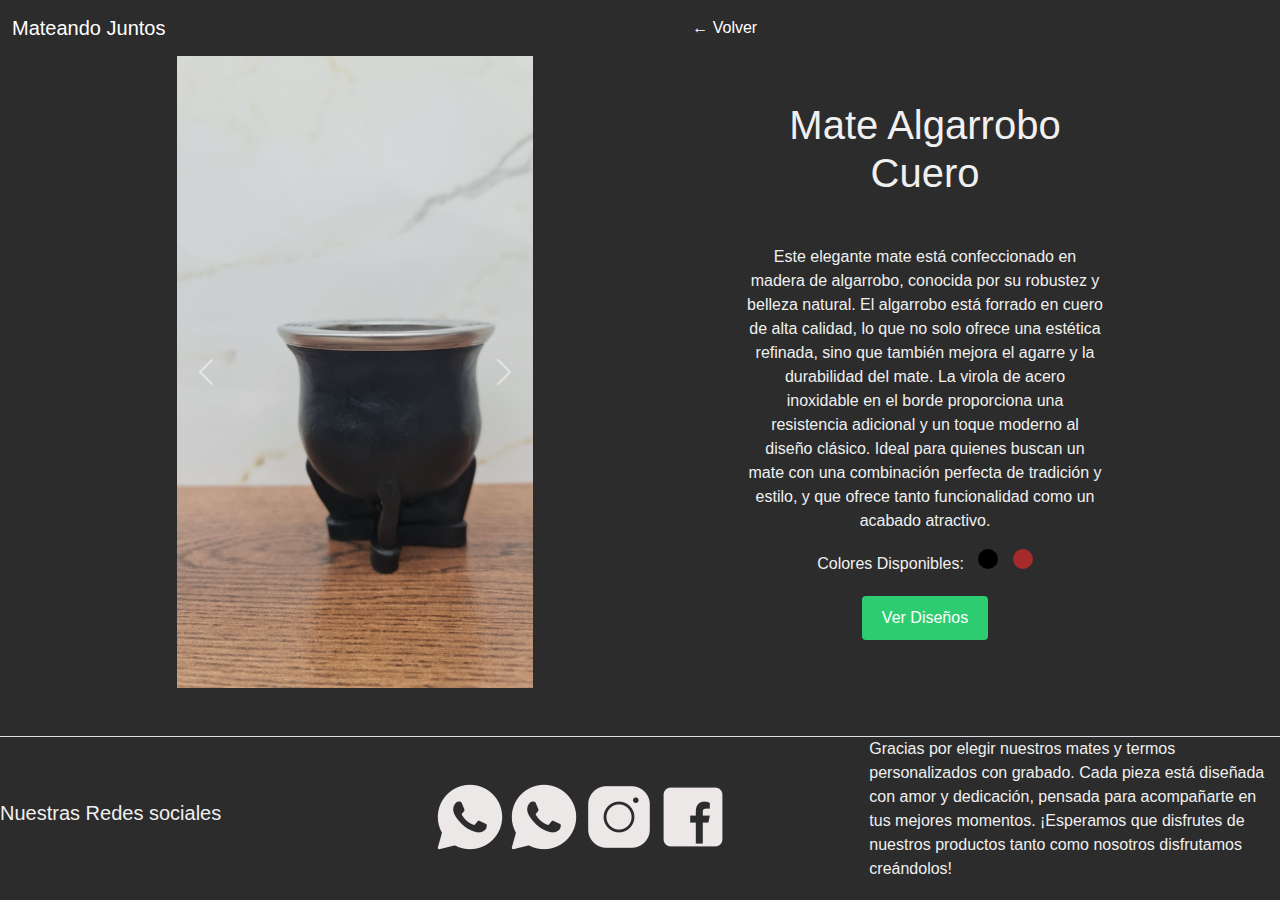
<file: pages/matealgarrobocuero.html>
<!DOCTYPE html>
<html lang="en">
<head>
    <meta charset="UTF-8">
    <meta name="viewport" content="width=device-width, initial-scale=1.0">
    <link href="https://cdn.jsdelivr.net/npm/bootstrap@5.3.3/dist/css/bootstrap.min.css" rel="stylesheet" integrity="sha384-QWTKZyjpPEjISv5WaRU9OFeRpok6YctnYmDr5pNlyT2bRjXh0JMhjY6hW+ALEwIH" crossorigin="anonymous">
    <link rel="stylesheet" href="../index.css">
    <title>Mate Camionero</title>
</head>
<body>
    <header>
      <nav class="navbar navbar-expand-lg " data-bs-theme="dark">
        <div class="container-fluid ">
          <a class="navbar-brand" href="#">Mateando Juntos</a>
          <button class="navbar-toggler" type="button" data-bs-toggle="collapse" data-bs-target="#navbarNav" aria-controls="navbarNav" aria-expanded="false" aria-label="Toggle navigation">
            <span class="navbar-toggler-icon"></span>
          </button>
          <div class="collapse navbar-collapse justify-content-center " id="navbarNav">
            <a href="../index.html"><span class="arrow">&larr;</span> Volver</a>
          </div>
        </div>
      </nav>
    </header>
    <body>
        <div class="container">
            <div class="row justify-content-around align-items-center">
                <div class="col-md-4">
                    <div id="carouselExample" class="carousel slide">
                        <div class="carousel-inner">
                          <div class="carousel-item active">
                            <img src="../img/algarrobocuero2.jpg" class="d-block w-100" alt="...">
                          </div>
                          <div class="carousel-item">
                            <img src="../img/algarrobocuero.jpg" class="d-block w-100" alt="...">
                          </div>
                        </div>
                        <button class="carousel-control-prev" type="button" data-bs-target="#carouselExample" data-bs-slide="prev">
                          <span class="carousel-control-prev-icon" aria-hidden="true"></span>
                          <span class="visually-hidden">Previous</span>
                        </button>
                        <button class="carousel-control-next" type="button" data-bs-target="#carouselExample" data-bs-slide="next">
                          <span class="carousel-control-next-icon" aria-hidden="true"></span>
                          <span class="visually-hidden">Next</span>
                        </button>
                      </div> 
                </div>
                <div class="col-md-4 text-center">
                    <h1 class="mb-5">Mate Algarrobo Cuero</h1>
                    <p>Este elegante mate está confeccionado en madera de algarrobo, conocida por su robustez y belleza natural. El algarrobo está forrado en cuero de alta calidad, lo que no solo ofrece una estética refinada, sino que también mejora el agarre y la durabilidad del mate. La virola de acero inoxidable en el borde proporciona una resistencia adicional y un toque moderno al diseño clásico. Ideal para quienes buscan un mate con una combinación perfecta de tradición y estilo, y que ofrece tanto funcionalidad como un acabado atractivo.</p>
                    <p>Colores Disponibles:
                      <span class="circle black-circle"></span>
                      <span class="circle brown-circle"></span>
                    </p>
                    <button><a href="https://www.flickr.com/photos/201317876@N04/albums/" target="_blank">Ver Diseños</a></button>
                </div>
            </div>
        </div>
        <script src="https://cdn.jsdelivr.net/npm/bootstrap@5.3.3/dist/js/bootstrap.bundle.min.js" integrity="sha384-YvpcrYf0tY3lHB60NNkmXc5s9fDVZLESaAA55NDzOxhy9GkcIdslK1eN7N6jIeHz" crossorigin="anonymous"></script>
    </body>
    <footer>
      <div class="row mt-5 border-top justify-content-around align-items-center">
        <div class="col-md-4">
            <h5>Nuestras Redes sociales</h5>
        </div>
        <div class="col-md-4">
          <a href="https://wa.me/5491121566591"><img src="../img/whatsapp.png" alt="whatsapp"></a>
          <a href="https://wa.me/5491150058287"><img src="../img/whatsapp.png" alt="whatsapp"></a>
          <a href="https://www.instagram.com/mateandojuntos.nm/profilecard/?igsh=MTd2Y3M1ODA1amdyZw== "><img src="../img/instagram (2).png" alt=""></a>
          <a href="https://www.facebook.com/profile.php?id=61562740425797"><img src="../img/facebook.png" alt=""></a>
        </div>
        <div class="col-md-4">
            <p>Gracias por elegir nuestros mates y termos personalizados con grabado. Cada pieza está diseñada con amor y dedicación, pensada para acompañarte en tus mejores momentos. ¡Esperamos que disfrutes de nuestros productos tanto como nosotros disfrutamos creándolos!
            </p>
        </div>
    </div>
    </footer>
</body>
</html>
</file>
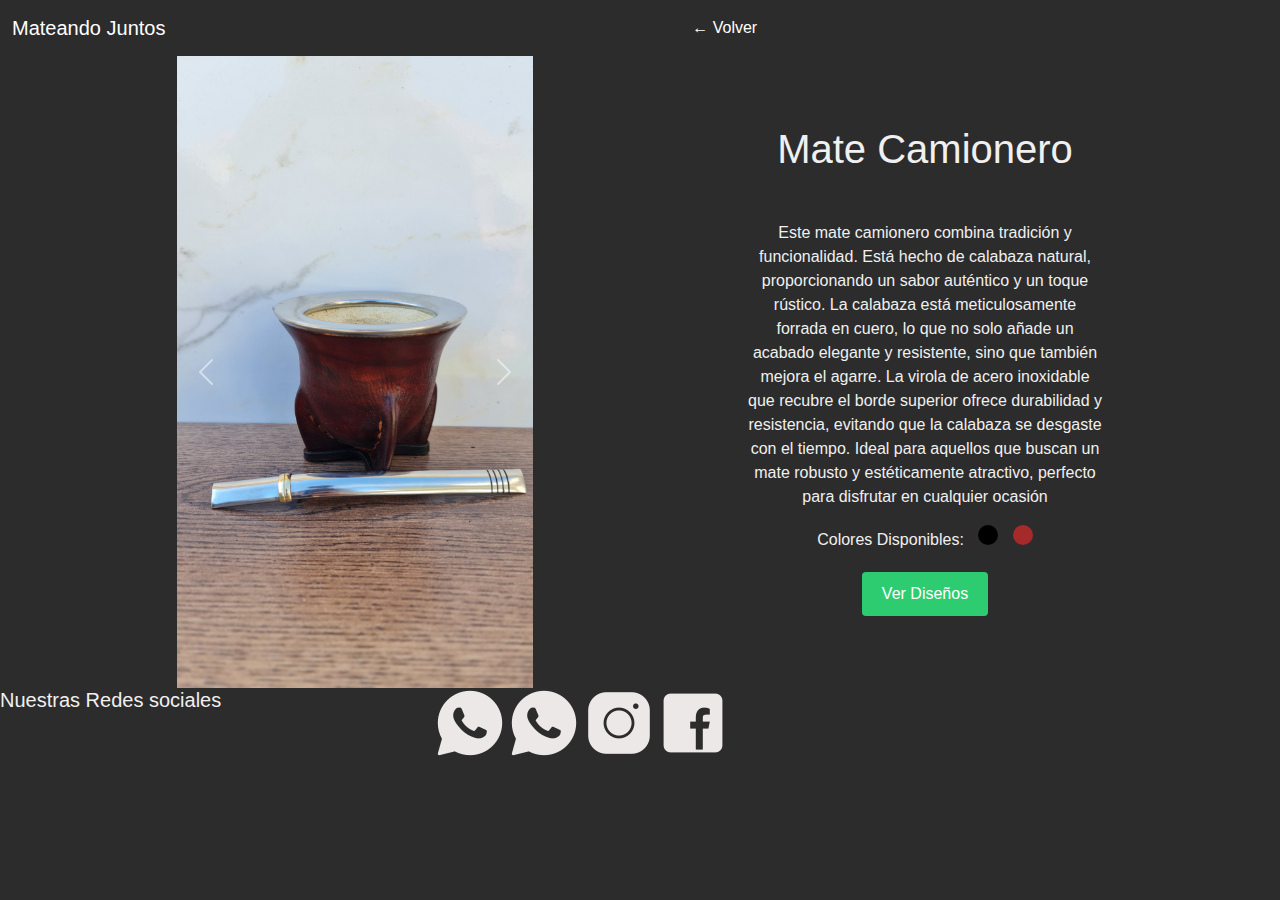
<file: pages/matecamionero.html>
<!DOCTYPE html>
<html lang="en">
<head>
    <meta charset="UTF-8">
    <meta name="viewport" content="width=device-width, initial-scale=1.0">
    <link href="https://cdn.jsdelivr.net/npm/bootstrap@5.3.3/dist/css/bootstrap.min.css" rel="stylesheet" integrity="sha384-QWTKZyjpPEjISv5WaRU9OFeRpok6YctnYmDr5pNlyT2bRjXh0JMhjY6hW+ALEwIH" crossorigin="anonymous">
    <link rel="stylesheet" href="../index.css">
    <title>Mate Camionero</title>
</head>
<body>
    <header>
      <nav class="navbar navbar-expand-lg " data-bs-theme="dark">
        <div class="container-fluid ">
          <a class="navbar-brand" href="#">Mateando Juntos</a>
          <button class="navbar-toggler" type="button" data-bs-toggle="collapse" data-bs-target="#navbarNav" aria-controls="navbarNav" aria-expanded="false" aria-label="Toggle navigation">
            <span class="navbar-toggler-icon"></span>
          </button>
          <div class="collapse navbar-collapse justify-content-center " id="navbarNav">
            <a href="../index.html"><span class="arrow">&larr;</span> Volver</a>
          </div>
        </div>
      </nav>
    </header>
    <body>
        <div class="container">
            <div class="row justify-content-around align-items-center">
                <div class="col-md-4">
                    <div id="carouselExample" class="carousel slide">
                        <div class="carousel-inner">
                          <div class="carousel-item active">
                            <img src="../img/camionero3.jpg" class="d-block w-100" alt="...">
                          </div>
                          <div class="carousel-item">
                            <img src="../img/camionero1.jpg" class="d-block w-100" alt="...">
                          </div>
                          <div class="carousel-item">
                            <img src="../img/camionero2.jpg" class="d-block w-100" alt="...">
                          </div>
                        </div>
                        <button class="carousel-control-prev" type="button" data-bs-target="#carouselExample" data-bs-slide="prev">
                          <span class="carousel-control-prev-icon" aria-hidden="true"></span>
                          <span class="visually-hidden">Previous</span>
                        </button>
                        <button class="carousel-control-next" type="button" data-bs-target="#carouselExample" data-bs-slide="next">
                          <span class="carousel-control-next-icon" aria-hidden="true"></span>
                          <span class="visually-hidden">Next</span>
                        </button>
                      </div> 
                </div>
                <div class="col-md-4 text-center">
                    <h1 class="mb-5">Mate Camionero</h1>
                    <p>Este mate camionero combina tradición y funcionalidad. Está hecho de calabaza natural, proporcionando un sabor auténtico y un toque rústico. La calabaza está meticulosamente forrada en cuero, lo que no solo añade un acabado elegante y resistente, sino que también mejora el agarre. La virola de acero inoxidable que recubre el borde superior ofrece durabilidad y resistencia, evitando que la calabaza se desgaste con el tiempo. Ideal para aquellos que buscan un mate robusto y estéticamente atractivo, perfecto para disfrutar en cualquier ocasión</p>
                    <p>Colores Disponibles:
                      <span class="circle black-circle"></span>
                      <span class="circle brown-circle"></span>
                    </p>
                    <button><a href="https://www.flickr.com/photos/201317876@N04/albums/" target="_blank">Ver Diseños</a></button>
                </div>
            </div>
        </div>
        <script src="https://cdn.jsdelivr.net/npm/bootstrap@5.3.3/dist/js/bootstrap.bundle.min.js" integrity="sha384-YvpcrYf0tY3lHB60NNkmXc5s9fDVZLESaAA55NDzOxhy9GkcIdslK1eN7N6jIeHz" crossorigin="anonymous"></script>
    </body>
    <footer>
      <div class="row">
        <div class="col-md-4">
            <h5>Nuestras Redes sociales</h5>
        </div>
        <div class="col-md-4">
          <a href="https://wa.me/5491121566591"><img src="../img/whatsapp.png" alt="whatsapp"></a>
          <a href="https://wa.me/5491150058287"><img src="../img/whatsapp.png" alt="whatsapp"></a>
          <a href="https://www.instagram.com/mateandojuntos.nm/profilecard/?igsh=MTd2Y3M1ODA1amdyZw== "><img src="../img/instagram (2).png" alt=""></a>
          <a href="https://www.facebook.com/profile.php?id=61562740425797"><img src="../img/facebook.png" alt=""></a>
        </div>
    </div>
    </footer>
</body>
</html>
</file>
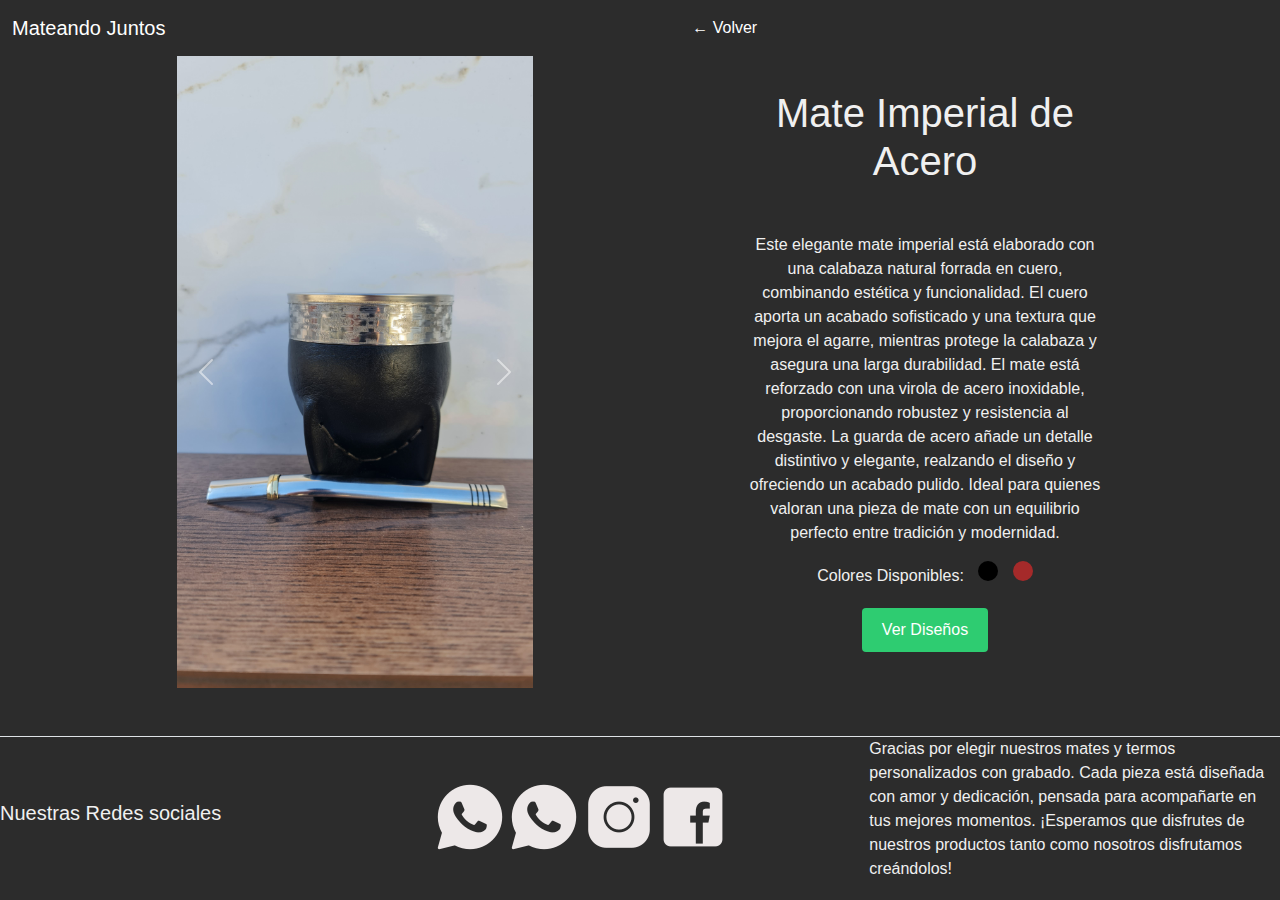
<file: pages/mateimpacero.html>
<!DOCTYPE html>
<html lang="en">
<head>
    <meta charset="UTF-8">
    <meta name="viewport" content="width=device-width, initial-scale=1.0">
    <link href="https://cdn.jsdelivr.net/npm/bootstrap@5.3.3/dist/css/bootstrap.min.css" rel="stylesheet" integrity="sha384-QWTKZyjpPEjISv5WaRU9OFeRpok6YctnYmDr5pNlyT2bRjXh0JMhjY6hW+ALEwIH" crossorigin="anonymous">
    <link rel="stylesheet" href="../index.css">
    <title>Mate Camionero</title>
</head>
<body>
    <header>
      <nav class="navbar navbar-expand-lg " data-bs-theme="dark">
        <div class="container-fluid ">
          <a class="navbar-brand" href="#">Mateando Juntos</a>
          <button class="navbar-toggler" type="button" data-bs-toggle="collapse" data-bs-target="#navbarNav" aria-controls="navbarNav" aria-expanded="false" aria-label="Toggle navigation">
            <span class="navbar-toggler-icon"></span>
          </button>
          <div class="collapse navbar-collapse justify-content-center " id="navbarNav">
            <a href="../index.html"><span class="arrow">&larr;</span> Volver</a>
          </div>
        </div>
      </nav>
    </header>
    <body>
        <div class="container">
            <div class="row justify-content-around align-items-center">
                <div class="col-md-4">
                    <div id="carouselExample" class="carousel slide">
                        <div class="carousel-inner">
                          <div class="carousel-item active">
                            <img src="../img/imperialacero.jpg" class="d-block w-100" alt="...">
                          </div>
                          <div class="carousel-item">
                            <img src="../img/imperialacero2.jpg" class="d-block w-100" alt="...">
                          </div>
                          <div class="carousel-item">
                            <img src="../img/imperialacero3.jpg" class="d-block w-100" alt="...">
                          </div>
                        </div>
                        <button class="carousel-control-prev" type="button" data-bs-target="#carouselExample" data-bs-slide="prev">
                          <span class="carousel-control-prev-icon" aria-hidden="true"></span>
                          <span class="visually-hidden">Previous</span>
                        </button>
                        <button class="carousel-control-next" type="button" data-bs-target="#carouselExample" data-bs-slide="next">
                          <span class="carousel-control-next-icon" aria-hidden="true"></span>
                          <span class="visually-hidden">Next</span>
                        </button>
                      </div> 
                </div>
                <div class="col-md-4 text-center">
                    <h1 class="mb-5">Mate Imperial de Acero</h1>
                    <p>Este elegante mate imperial está elaborado con una calabaza natural forrada en cuero, combinando estética y funcionalidad. El cuero aporta un acabado sofisticado y una textura que mejora el agarre, mientras protege la calabaza y asegura una larga durabilidad. El mate está reforzado con una virola de acero inoxidable, proporcionando robustez y resistencia al desgaste. La guarda de acero añade un detalle distintivo y elegante, realzando el diseño y ofreciendo un acabado pulido. Ideal para quienes valoran una pieza de mate con un equilibrio perfecto entre tradición y modernidad.</p>
                    <p>Colores Disponibles:
                      <span class="circle black-circle"></span>
                      <span class="circle brown-circle"></span>
                    </p>
                    <button><a href="https://www.flickr.com/photos/201317876@N04/albums/" target="_blank">Ver Diseños</a></button>
                </div>
            </div>
        </div>
        <script src="https://cdn.jsdelivr.net/npm/bootstrap@5.3.3/dist/js/bootstrap.bundle.min.js" integrity="sha384-YvpcrYf0tY3lHB60NNkmXc5s9fDVZLESaAA55NDzOxhy9GkcIdslK1eN7N6jIeHz" crossorigin="anonymous"></script>
    </body>
    <footer>
      <div class="row mt-5 border-top justify-content-around align-items-center">
        <div class="col-md-4">
            <h5>Nuestras Redes sociales</h5>
        </div>
        <div class="col-md-4">
          <a href="https://wa.me/5491121566591"><img src="../img/whatsapp.png" alt="whatsapp"></a>
          <a href="https://wa.me/5491150058287"><img src="../img/whatsapp.png" alt="whatsapp"></a>
          <a href="https://www.instagram.com/mateandojuntos.nm/profilecard/?igsh=MTd2Y3M1ODA1amdyZw== "><img src="../img/instagram (2).png" alt=""></a>
          <a href="https://www.facebook.com/profile.php?id=61562740425797"><img src="../img/facebook.png" alt=""></a>
        </div>
        <div class="col-md-4">
            <p>Gracias por elegir nuestros mates y termos personalizados con grabado. Cada pieza está diseñada con amor y dedicación, pensada para acompañarte en tus mejores momentos. ¡Esperamos que disfrutes de nuestros productos tanto como nosotros disfrutamos creándolos!
            </p>
        </div>
    </div>
    </footer>
</body>
</html>
</file>
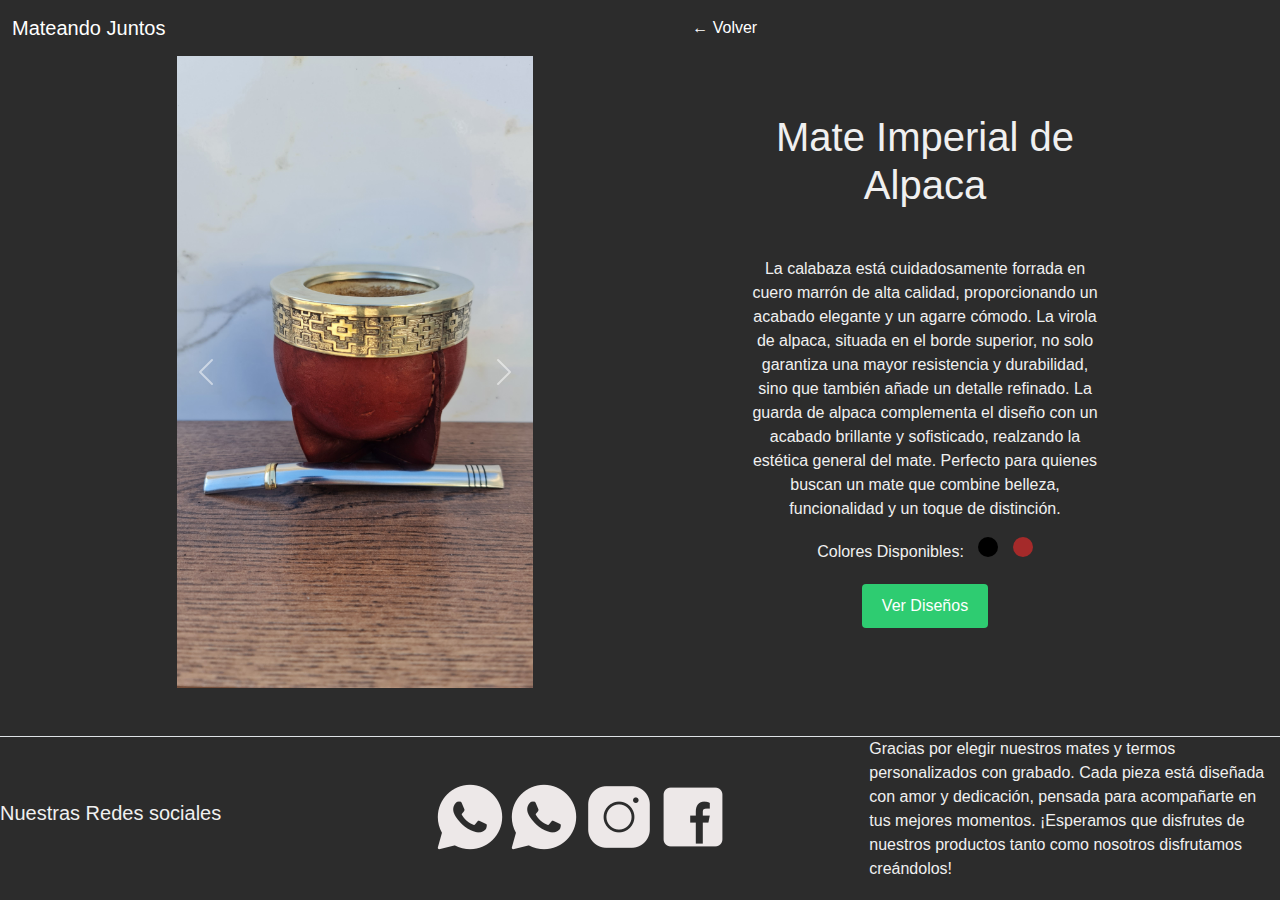
<file: pages/mateimpalpaca.html>
<!DOCTYPE html>
<html lang="en">
<head>
    <meta charset="UTF-8">
    <meta name="viewport" content="width=device-width, initial-scale=1.0">
    <link href="https://cdn.jsdelivr.net/npm/bootstrap@5.3.3/dist/css/bootstrap.min.css" rel="stylesheet" integrity="sha384-QWTKZyjpPEjISv5WaRU9OFeRpok6YctnYmDr5pNlyT2bRjXh0JMhjY6hW+ALEwIH" crossorigin="anonymous">
    <link rel="stylesheet" href="../index.css">
    <title>Mate Camionero</title>
</head>
<body>
    <header>
      <nav class="navbar navbar-expand-lg " data-bs-theme="dark">
        <div class="container-fluid ">
          <a class="navbar-brand" href="#">Mateando Juntos</a>
          <button class="navbar-toggler" type="button" data-bs-toggle="collapse" data-bs-target="#navbarNav" aria-controls="navbarNav" aria-expanded="false" aria-label="Toggle navigation">
            <span class="navbar-toggler-icon"></span>
          </button>
          <div class="collapse navbar-collapse justify-content-center " id="navbarNav">
            <a href="../index.html"><span class="arrow">&larr;</span> Volver</a>
          </div>
        </div>
      </nav>
    </header>
    <body>
        <div class="container">
            <div class="row justify-content-around align-items-center">
                <div class="col-md-4">
                    <div id="carouselExample" class="carousel slide">
                        <div class="carousel-inner">
                          <div class="carousel-item active">
                            <img src="../img/imperialalpaca.jpg" class="d-block w-100" alt="...">
                          </div>
                          <div class="carousel-item">
                            <img src="../img/imperialalpaca2.jpg" class="d-block w-100" alt="...">
                          </div>
                          <div class="carousel-item">
                            <img src="../img/imperialalpaca3.jpg" class="d-block w-100" alt="...">
                          </div>
                        </div>
                        <button class="carousel-control-prev" type="button" data-bs-target="#carouselExample" data-bs-slide="prev">
                          <span class="carousel-control-prev-icon" aria-hidden="true"></span>
                          <span class="visually-hidden">Previous</span>
                        </button>
                        <button class="carousel-control-next" type="button" data-bs-target="#carouselExample" data-bs-slide="next">
                          <span class="carousel-control-next-icon" aria-hidden="true"></span>
                          <span class="visually-hidden">Next</span>
                        </button>
                      </div> 
                </div>
                <div class="col-md-4 text-center">
                    <h1 class="mb-5">Mate Imperial de Alpaca</h1>
                    <p>La calabaza está cuidadosamente forrada en cuero marrón de alta calidad, proporcionando un acabado elegante y un agarre cómodo. La virola de alpaca, situada en el borde superior, no solo garantiza una mayor resistencia y durabilidad, sino que también añade un detalle refinado. La guarda de alpaca complementa el diseño con un acabado brillante y sofisticado, realzando la estética general del mate. Perfecto para quienes buscan un mate que combine belleza, funcionalidad y un toque de distinción.</p>
                    <p>Colores Disponibles:
                      <span class="circle black-circle"></span>
                      <span class="circle brown-circle"></span>
                    </p>
                    <button><a href="https://www.flickr.com/photos/201317876@N04/albums/" target="_blank">Ver Diseños</a></button>
                </div>
            </div>
        </div>
        <script src="https://cdn.jsdelivr.net/npm/bootstrap@5.3.3/dist/js/bootstrap.bundle.min.js" integrity="sha384-YvpcrYf0tY3lHB60NNkmXc5s9fDVZLESaAA55NDzOxhy9GkcIdslK1eN7N6jIeHz" crossorigin="anonymous"></script>
    </body>
    <footer>
      <div class="row mt-5 border-top justify-content-around align-items-center">
        <div class="col-md-4">
            <h5>Nuestras Redes sociales</h5>
        </div>
        <div class="col-md-4">
          <a href="https://wa.me/5491121566591"><img src="../img/whatsapp.png" alt="whatsapp"></a>
          <a href="https://wa.me/5491150058287"><img src="../img/whatsapp.png" alt="whatsapp"></a>
          <a href="https://www.instagram.com/mateandojuntos.nm/profilecard/?igsh=MTd2Y3M1ODA1amdyZw== "><img src="../img/instagram (2).png" alt=""></a>
          <a href="https://www.facebook.com/profile.php?id=61562740425797"><img src="../img/facebook.png" alt=""></a>
        </div>
        <div class="col-md-4">
            <p>Gracias por elegir nuestros mates y termos personalizados con grabado. Cada pieza está diseñada con amor y dedicación, pensada para acompañarte en tus mejores momentos. ¡Esperamos que disfrutes de nuestros productos tanto como nosotros disfrutamos creándolos!
            </p>
        </div>
    </div>
    </footer>
</body>
</html>
</file>
<file: index.css>
body {
    background-color: #2c2c2c;
    color: #f0f0f0;
    font-family: Arial, sans-serif;
}


.card {
    background-color: #ffffff;
    border: 1px solid #ddd;
    border-radius: 8px;
    box-shadow: 0 2px 4px rgba(0, 0, 0, 0.1);
    padding: 16px;
    margin: 16px;
}
.card:hover {
    transform: scale(1.05);
}

button {
    background-color: #2ecc71; /* Verde esmeralda */
    border: none;
    border-radius: 4px;
    color: white;
    padding: 10px 20px;
    text-align: center;
    text-decoration: none;
    display: inline-block;
    font-size: 16px;
    margin: 4px 2px;
    cursor: pointer;
    transition: background-color 0.3s ease;
}

button:hover {
    background-color: #27ae60; /* Verde un poco más oscuro al hacer hover */
}

.circle {
    width: 20px;
    height: 20px;
    border-radius: 50%;
    display: inline-block;
    margin-left: 10px;
}
.black-circle {
    background-color: black;
}
.brown-circle {
    background-color: brown;
}
.pink-circle{
    background-color: rgb(250, 115, 207);
}
.white-circle{
    background-color: white;
    border: 1px solid;
}
.violet-circle{
    background-color: rgb(194, 88, 247);
}
.pruebaa .arrow{
    margin-right: 5px;
   
}
a {
    text-decoration: none;
    color: white;
}
</file>
